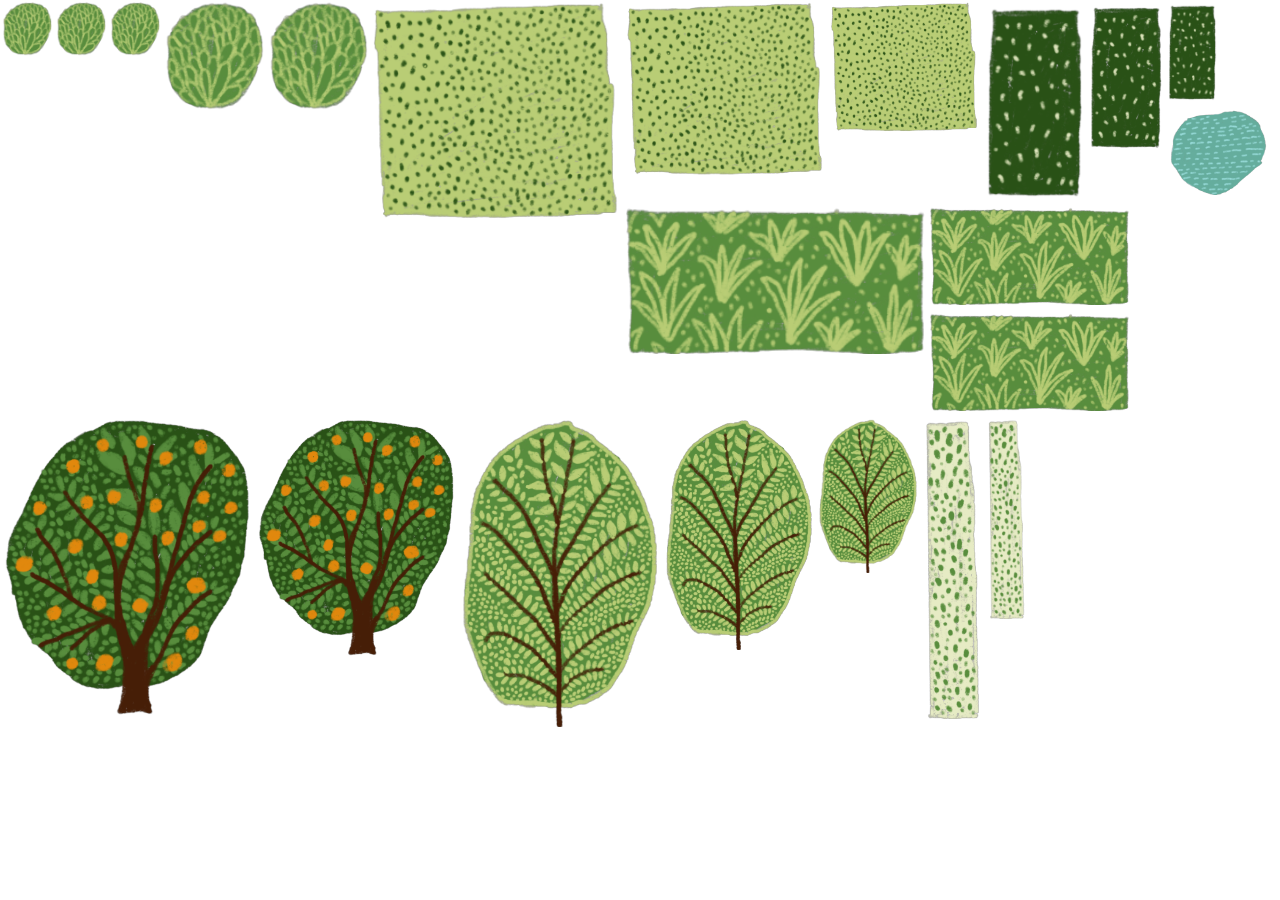
<file: index.html>
<!DOCTYPE html>
<html lang="en">
  <head>
    <meta charset="utf-8" />
    <meta name="viewport" content="width=device-width, initial-scale=1.0">

    <title>Gardening</title>

    <link rel="stylesheet" type="text/css" href="style.css">

    <script src="libraries/p5.min.js"></script>
    <script src="libraries/p5.sound.min.js"></script>
  </head>

  <body id = "primary">
    <div id="background"></div>
    <input type="button" id="myBtn" value="OFF" onclick="tgl();">
    <div id="moj"><img src="Images/Untitled-Artwork-1.png" alt="" width="50px" height="auto" /></div>
    <div id="moj"><img src="Images/Untitled-Artwork-1.png" alt="" width="50px" height="auto" /></div>
    <div id="moj"><img src="Images/Untitled-Artwork-1.png" alt="" width="50px" height="auto" /></div>
    <div id="moj"><img src="Images/Untitled-Artwork-1.png" alt="" width="100px" height="auto" /></div>
    <div id="moj"><img src="Images/Untitled-Artwork-1.png" alt="" width="100px" height="auto" /></div>
   
    <div id="moj"><img src="Images/Untitled-Artwork-4.png" alt=""  width="250" height="auto"/></div>
    <div id="moj"><img src="Images/Untitled-Artwork-4.png" alt=""  width="200" height="auto"/></div>
    <div id="moj"><img src="Images/Untitled-Artwork-4.png" alt=""  width="150" height="auto"/></div>

    <div id="moj"><img src="Images/Untitled-Artwork-5.png" alt=""  width="100" height="auto"/></div>
    <div id="moj"><img src="Images/Untitled-Artwork-5.png" alt=""  width="75" height="auto"/></div>
    <div id="moj"><img src="Images/Untitled-Artwork-5.png" alt=""  width="50" height="auto"/></div>

    <div id="moj"><img src="Images/Untitled-Artwork-7.png" alt=""  width="100" height="auto"/></div>

    <div id="moj"><img src="Images/Untitled-Artwork-8.png" alt=""  width="300" height="auto"/></div>
    <div id="moj"><img src="Images/Untitled-Artwork-8.png" alt=""  width="200" height="auto"/></div>
    <div id="moj"><img src="Images/Untitled-Artwork-8.png" alt=""  width="200" height="auto"/></div>
    
    <div id="moj"><img  src="Images/Untitled-Artwork-2.png" alt=""  width="250" height="auto"/></div>
    <div id="moj"><img  src="Images/Untitled-Artwork-2.png" alt=""  width="200" height="auto"/></div>

    <div id="moj"><img src="Images/Untitled-Artwork-3.png" alt="" width="200" height="auto" /></div>
    <div id="moj"><img src="Images/Untitled-Artwork-3.png" alt="" width="150" height="auto" /></div>
    <div id="moj"><img src="Images/Untitled-Artwork-3.png" alt="" width="100" height="auto" /></div>

    <div id="moj"><img src="Images/Untitled-Artwork-6.png" alt=""  width="auto" height="300"/></div>
    <div id="moj"><img src="Images/Untitled-Artwork-6.png" alt=""  width="auto" height="200"/></div>

    <script src="sketch.js"></script>
    <script src="interface.js"></script>
  </body>
</html>
</file>
<file: style.css>
#background {
  background-color: white;
  z-index: 0;
  width: 100vw;
  height: 100vh;
  position:absolute;
  margin-top: 0px; 
  margin-bottom: 0px; 
  margin-left: 0px; 
  margin-right: 0px;
  padding: 0;
}

#primary {
  margin-top: 0px; 
  margin-bottom: 0px; 
  margin-left: 0px; 
  margin-right: 0px;
  padding: 0;
}

#button {
  font-family: 'Segoe UI', Tahoma, Geneva, Verdana, sans-serif;
  z-index: 20;
}

#moj{
  margin: 0;
  float: left;
  position: relative;
  margin:2px;
  z-index: 5;
}
.alignnone{
  width:225px;
  height:300px;
}

.wp-image-5{
  background: white;
}
.wp-image-6{
  background: white;
}
.wp-image-7{
  background: white;
}
.wp-image-8{
  background: white;
}
.wp-image-9{
  background: white;
}
.wp-image-10{
  background: white;
}
</file>
